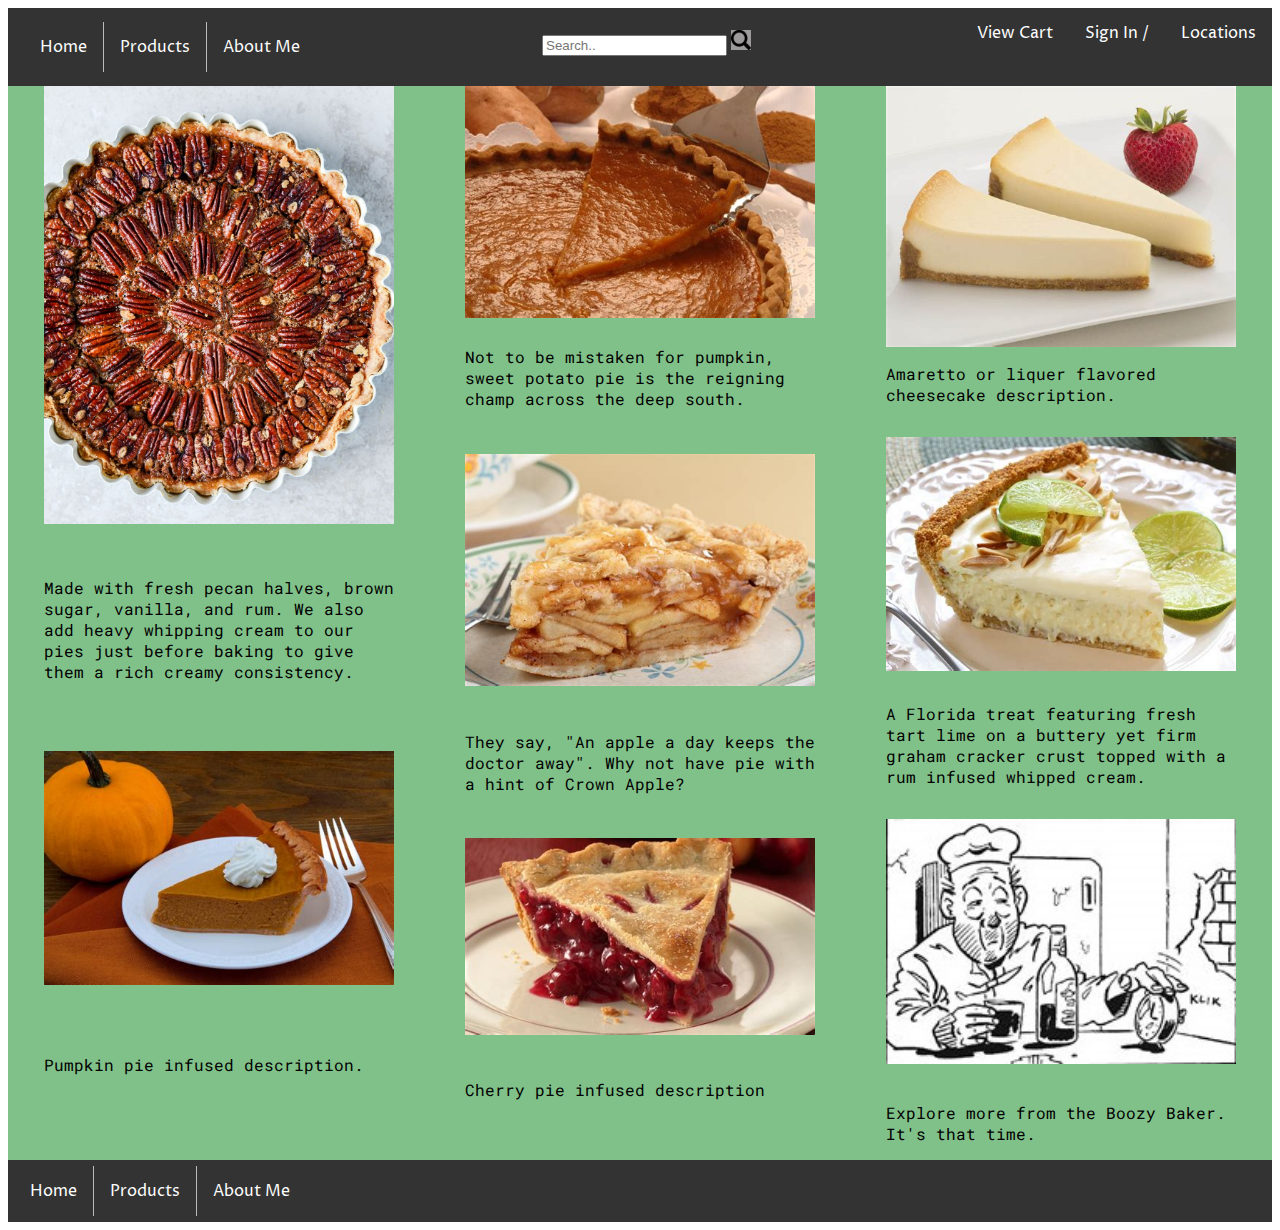
<file: index.html>
<!DOCTYPE html>
<html lang="en">
<head>
<title>BoozyBaker</title>
  <link rel="stylesheet" type="text/css" href="./boozybakerstyle.css">
  <link href="https://fonts.googleapis.com/css?family=Roboto+Mono" rel="stylesheet">
  <link href="https://fonts.googleapis.com/css?family=Proza+Libre" rel="stylesheet">
<meta charset="utf-8">
<meta name="viewport" content="width=device-width, initial-scale=1">

</head>
<body>

  <div class="topnav">
    <ul class>
      <li><a href="index.html">Home</a></li>
      <li><a href="products.html">Products</a></li>
      <li><a href="./About.html">About Me</a></li>
    </ul>
    <input type="text" placeholder="Search.." name="search"> <img src="./assets/images/Search.png" width="20px">
    <a class="navright" href="locations.html">Locations</a>
    <a class="navright" href="#">Sign In   /</a>
    <a class="navright" class= "navbotright" view cart>View Cart</a>
    
  </div>
      <div class="main">
      <div class="spacer">
        <div class="cards">
          <div class="col">
            <img src="./assets/images/pecan.jpg"  width="350px">
            <p> Made with fresh pecan halves, brown sugar, vanilla,
               and rum. We also add heavy whipping cream to our pies
              just before baking to give them a rich creamy consistency.<p>
            <img src="assets/images/pumpkin.jpg" width="350px">
            <p>Pumpkin pie infused description.<p>
          </div>
          <div class="col">
            <img src="./assets/images/sweetpotato.jpg" width="350px">
            <p>Not to be mistaken for pumpkin, sweet potato pie
               is the reigning champ across the deep south.<p>
            <img src="./assets/images/apple.jpg" width="350px">
            <p>They say, "An apple a day keeps the doctor away".
               Why not have pie with a hint of Crown Apple?<p>
            <img src="./assets/images/cherry.jpg" width="350px">
            <p>Cherry pie infused description<p>
          </div>
          <div class="col">
            <img src="./assets/images/cheesecake.jpg" width="350px">
            <p>Amaretto or liquer flavored cheesecake description.<p>
            <img src="./assets/images/keylime.jpg" width="350px">
            <p>A Florida treat featuring fresh tart lime on a
              buttery yet firm graham cracker crust topped with a rum infused whipped cream.<p>
            <a href= "./About.html"><img src="assets/images/boozybaker.jpg" width="350px"></a>
            <p>Explore more from the Boozy Baker. It's that time.</p>
          </div>
        </div>
      </div>
    </div>
  
  
  
  <div>
    <footer>
 
    <ul class="footer">
      <li><a href="index.html">Home</a></li>
      <li><a href="products.html">Products</a></li>
      <li><a href="./About.html">About Me</a></li>
    </ul>
    </footer>  
  </div>
  
  </body>
  </html>
</file>
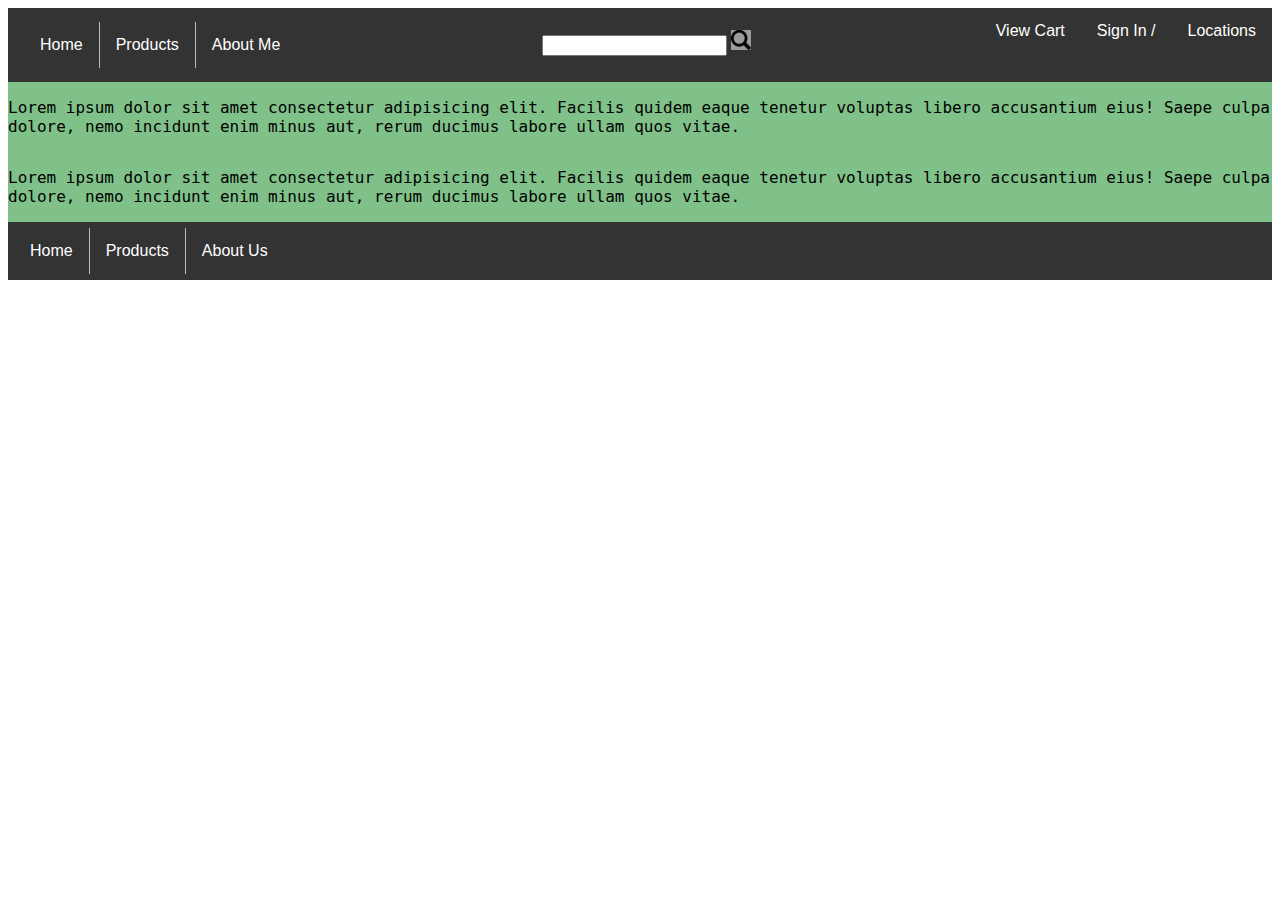
<file: About.html>
<!DOCTYPE html>
<html lang="en">
<head>
<title>BoozyBaker</title>
  <link rel="stylesheet" type="text/css" href="./boozybakerstyle.css">
<meta charset="utf-8">
<meta name="viewport" content="width=device-width, initial-scale=1">

</head>
<body>

  <div class="topnav">
    <ul class>
      <li><a href="index.html">Home</a></li>
      <li><a href="products.html">Products</a></li>
      <li><a href="About.html">About Me</a></li>
    </ul>
    <input> <img src="./assets/images/Search.png" width="20px">
    <a class="navright" href="locations.html">Locations</a>
    <a class="navright" href="#">Sign In   /</a>
    <a class="navright" class= "navbotright" view cart>View Cart</a>
  </div>
        <div class="text">
              <p>Lorem ipsum dolor sit amet consectetur adipisicing elit. Facilis quidem
                   eaque tenetur voluptas libero accusantium eius! Saepe culpa dolore, nemo
                    incidunt enim minus aut, rerum ducimus labore ullam quos vitae.</p>
                <p>Lorem ipsum dolor sit amet consectetur adipisicing elit. Facilis quidem
                eaque tenetur voluptas libero accusantium eius! Saepe culpa dolore, nemo
                incidunt enim minus aut, rerum ducimus labore ullam quos vitae.</p>
            
        </div>     
   

    <footer>
    <div>    
        <ul class="footer">
          <li><a href="index.html">Home</a></li>
          <li><a href="products.html">Products</a></li>
          <li><a href="About.html">About Us</a></li>
        </ul>
        </footer>  
    </div>
      
      </body>
      </html>
</file>
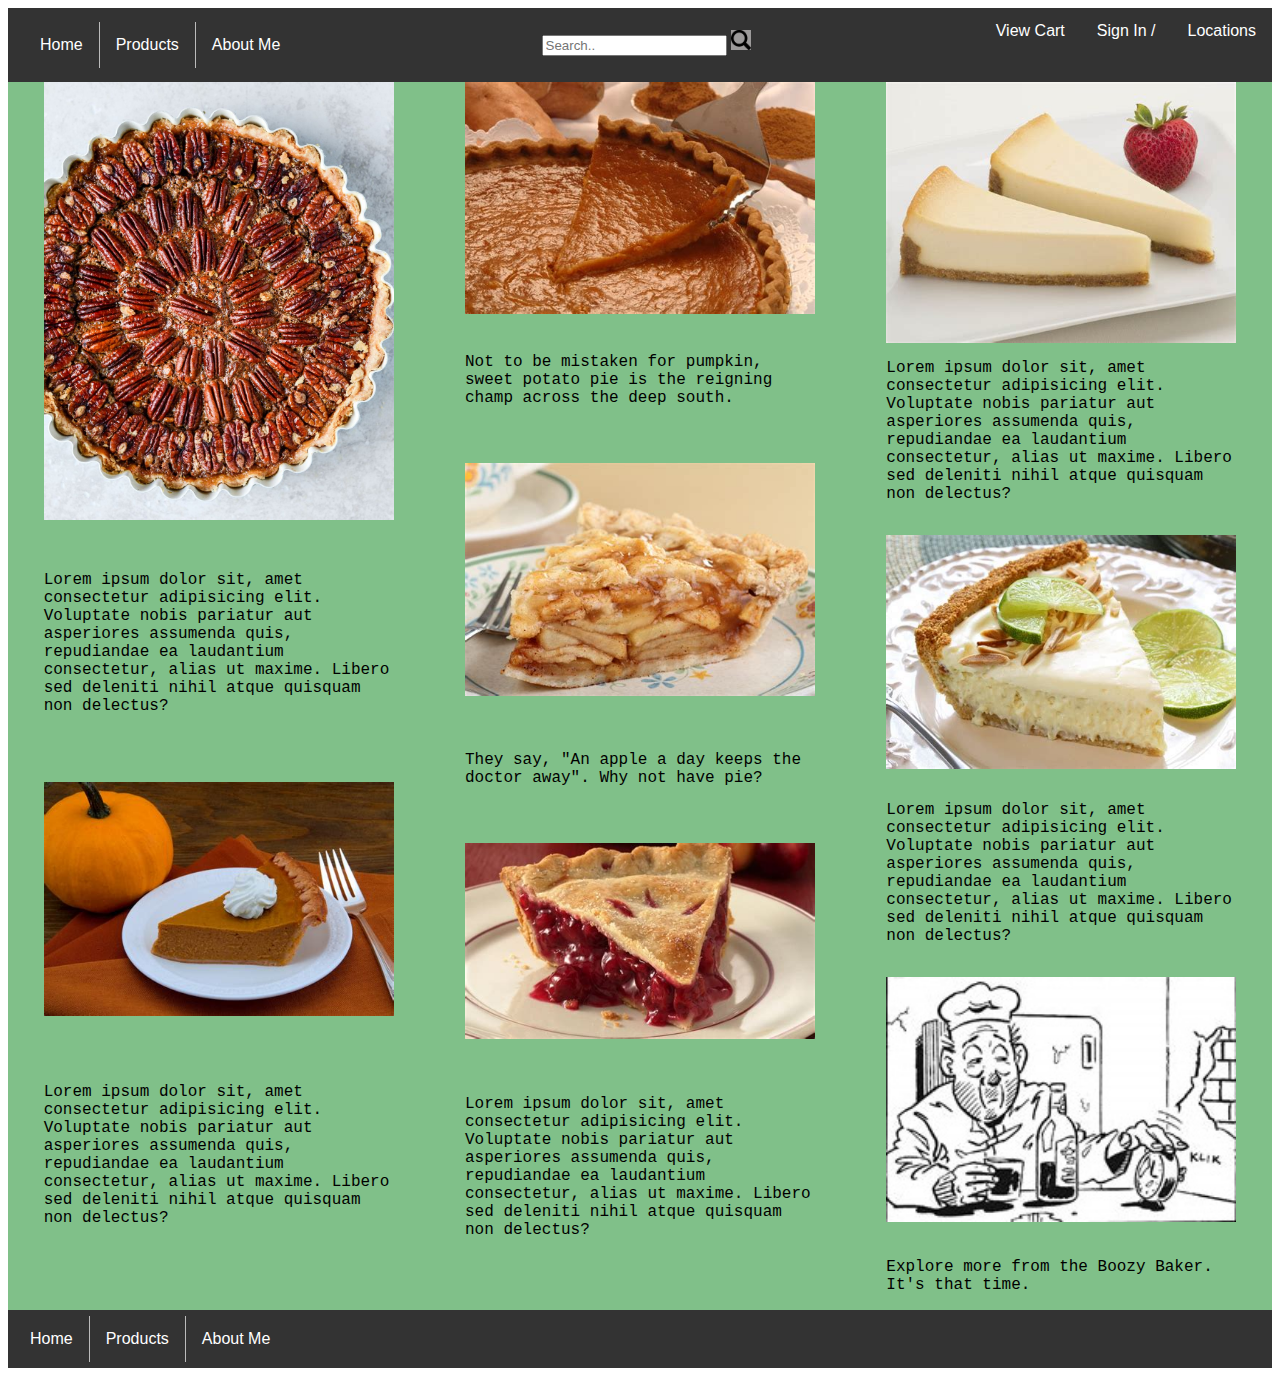
<file: baker.html>
<!DOCTYPE html>
<html lang="en">
<head>
<title>BoozyBaker</title>
  <link rel="stylesheet" type="text/css" href="./boozybakerstyle.css">
<meta charset="utf-8">
<meta name="viewport" content="width=device-width, initial-scale=1">

</head>
<body>

  <div class="topnav">
    <ul class>
      <li><a href="#">Home</a></li>
      <li><a href="#">Products</a></li>
      <li><a href="./About.html">About Me</a></li>
    </ul>
    <input type="text" placeholder="Search.." name="search"> <img src="./assets/images/Search.png" width="20px">
    <a class="navright" href="Locations">Locations</a>
    <a class="navright" href="#">Sign In   /</a>
    <a class="navright" class= "navbotright" view cart>View Cart</a>
    
  </div>
      <div class="main">
      <div class="spacer">
        <div class="cards">
          <div class="col">
            <img src="./assets/images/pecan.jpg"  width="350px">
            <p>Lorem ipsum dolor sit, amet consectetur
               adipisicing elit. Voluptate nobis pariatur
                aut asperiores assumenda quis, repudiandae
                 ea laudantium consectetur, alias ut maxime.
                  Libero sed deleniti nihil atque quisquam
                   non delectus?<p>
            <img src="assets/images/pumpkin.jpg" width="350px">
            <p>Lorem ipsum dolor sit, amet consectetur
              adipisicing elit. Voluptate nobis pariatur
               aut asperiores assumenda quis, repudiandae
                ea laudantium consectetur, alias ut maxime.
                 Libero sed deleniti nihil atque quisquam
                  non delectus?<p>
          </div>
          <div class="col">
            <img src="./assets/images/sweetpotato.jpg" width="350px">
            <p>Not to be mistaken for pumpkin, sweet potato pie
               is the reigning champ across the deep south.<p>
            <img src="./assets/images/apple.jpg" width="350px">
            <p>They say, "An apple a day keeps the doctor away".
               Why not have pie?<p>
            <img src="./assets/images/cherry.jpg" width="350px">
            <p>Lorem ipsum dolor sit, amet consectetur
              adipisicing elit. Voluptate nobis pariatur
               aut asperiores assumenda quis, repudiandae
                ea laudantium consectetur, alias ut maxime.
                 Libero sed deleniti nihil atque quisquam
                  non delectus?<p>
          </div>
          <div class="col">
            <img src="./assets/images/cheesecake.jpg" width="350px">
            <p>Lorem ipsum dolor sit, amet consectetur
              adipisicing elit. Voluptate nobis pariatur
               aut asperiores assumenda quis, repudiandae
                ea laudantium consectetur, alias ut maxime.
                 Libero sed deleniti nihil atque quisquam
                  non delectus?<p>
            <img src="./assets/images/keylime.jpg" width="350px">
            <p>Lorem ipsum dolor sit, amet consectetur
              adipisicing elit. Voluptate nobis pariatur
               aut asperiores assumenda quis, repudiandae
                ea laudantium consectetur, alias ut maxime.
                 Libero sed deleniti nihil atque quisquam
                  non delectus?<p>
            <a href= "./About.html"><img src="assets/images/boozybaker.jpg" width="350px"></a>
            <p>Explore more from the Boozy Baker. It's that time.</p>
          </div>
        </div>
      </div>
    </div>
  
  
  
  <div>
    <footer>
 
    <ul class="footer">
      <li><a href="#">Home</a></li>
      <li><a href="#">Products</a></li>
      <li><a href="./About.html">About Me</a></li>
    </ul>
    </footer>  
  </div>
  
  </body>
  </html>
</file>
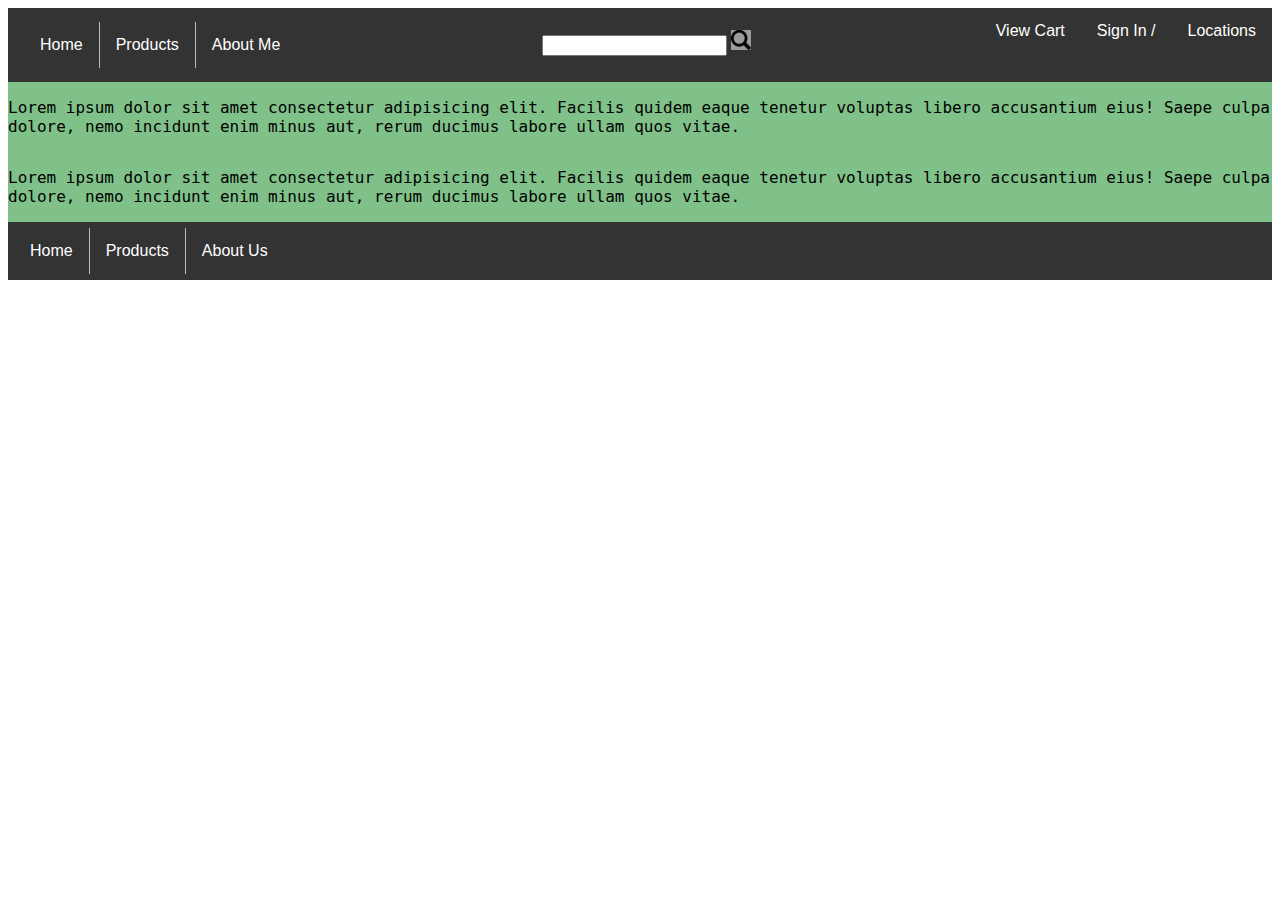
<file: firstjs.html>
<!DOCTYPE html>
<html lang="en">
<head>
<title>BoozyBaker</title>
  <link rel="stylesheet" type="text/css" href="./boozybakerstyle.css">
<meta charset="utf-8">
<meta name="viewport" content="width=device-width, initial-scale=1">

</head>
<body>

  <div class="topnav">
    <ul class>
      <li><a href="index.html">Home</a></li>
      <li><a href="products.html">Products</a></li>
      <li><a href="About.html">About Me</a></li>
    </ul>
    <input> <img src="./assets/images/Search.png" width="20px">
    <a class="navright" href="locations.html">Locations</a>
    <a class="navright" href="#">Sign In   /</a>
    <a class="navright" class= "navbotright" view cart>View Cart</a>
  </div>
<script>
   console.log("Que pasa mi amigo");
   let customerAmount = 25.00;
   console.log("Tus compras son $" + customerAmount);
   let tax = (25 * 0.075);
   console.log("Tu impuesto es $" + (25 * 0.075));
   let customerTotal = (tax + customerAmount);
   console.log("Tu total es $" + customerTotal);
 
  
   </script>
        <div class="text">
              <p>Lorem ipsum dolor sit amet consectetur adipisicing elit. Facilis quidem
                   eaque tenetur voluptas libero accusantium eius! Saepe culpa dolore, nemo
                    incidunt enim minus aut, rerum ducimus labore ullam quos vitae.</p>
                <p>Lorem ipsum dolor sit amet consectetur adipisicing elit. Facilis quidem
                eaque tenetur voluptas libero accusantium eius! Saepe culpa dolore, nemo
                incidunt enim minus aut, rerum ducimus labore ullam quos vitae.</p>
            
        </div>     
   

    <footer>
    <div>    
        <ul class="footer">
          <li><a href="index.html">Home</a></li>
          <li><a href="products.html">Products</a></li>
          <li><a href="About.html">About Us</a></li>
        </ul>
        </footer>  
    </div>
      
      </body>
      </html>
</file>
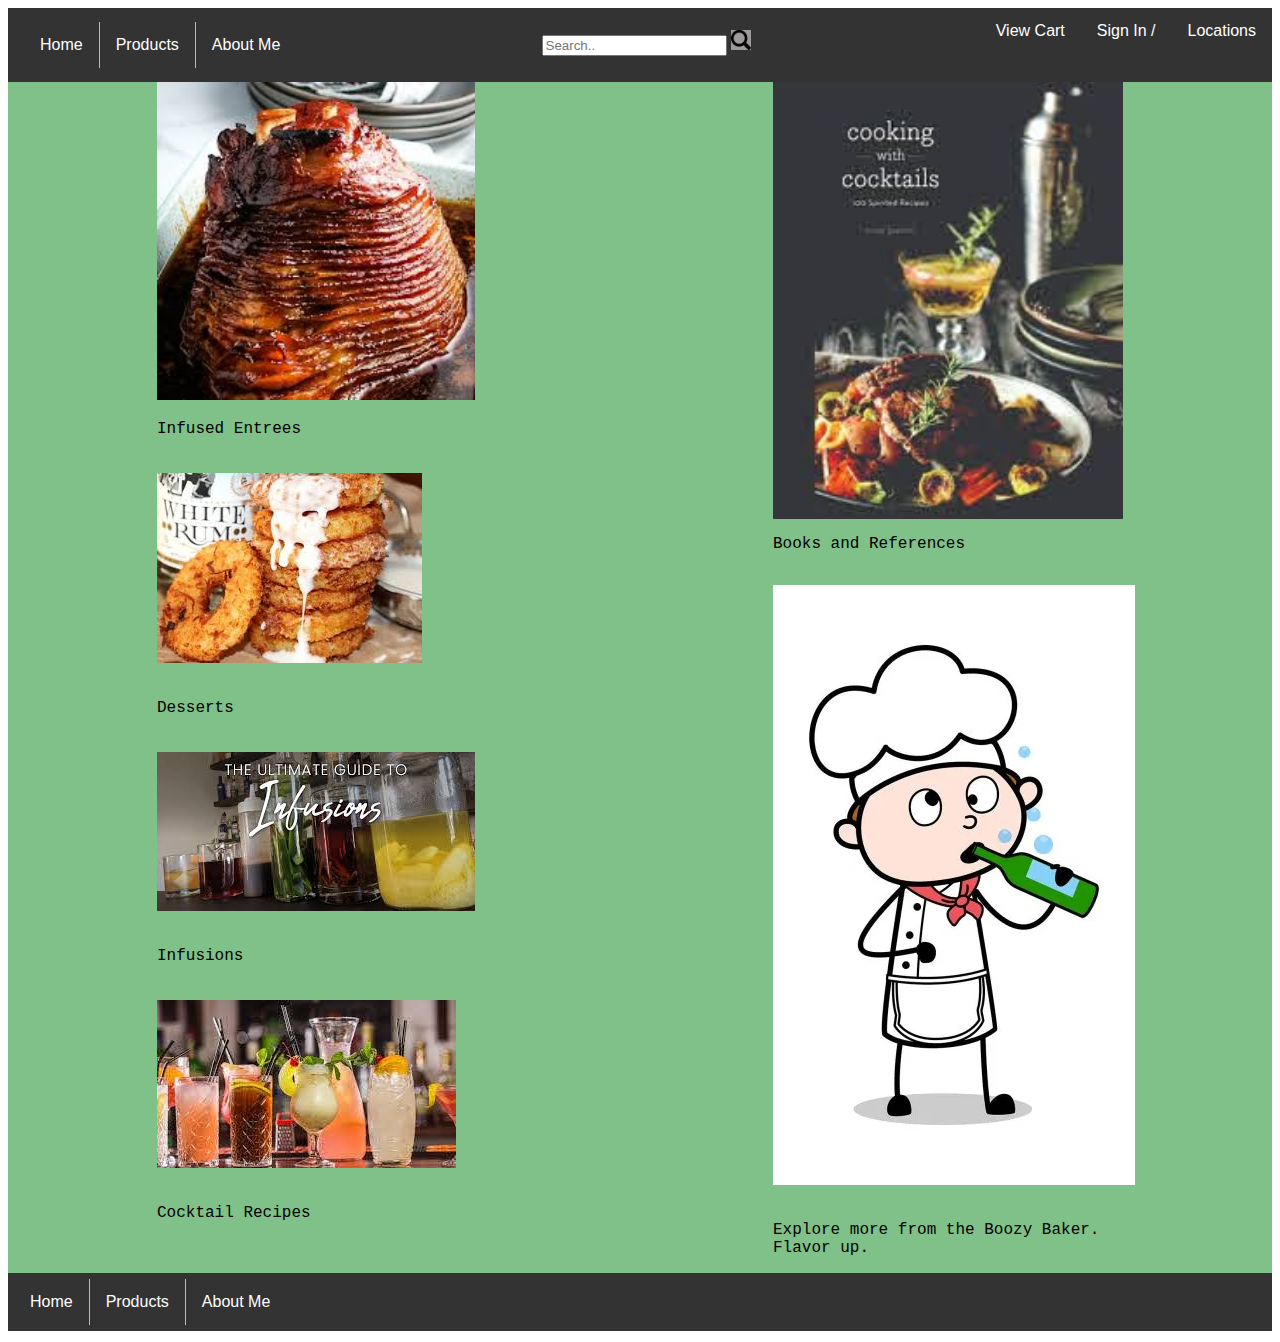
<file: products.html>
<!DOCTYPE html>
<html lang="en">
<head>
<title>BoozyBaker</title>
  <link rel="stylesheet" type="text/css" href="./boozybakerstyle.css">
<meta charset="utf-8">
<meta name="viewport" content="width=device-width, initial-scale=1">

</head>
<body>

  <div class="topnav">
    <ul class>
      <li><a href="index.html">Home</a></li>
      <li><a href="products.html">Products</a></li>
      <li><a href="./About.html">About Me</a></li>
    </ul>
    <input type="text" placeholder="Search.." name="search"> <img src="./assets/images/Search.png" width="20px">
    <a class="navright" href="locations.html">Locations</a>
    <a class="navright" href="#">Sign In   /</a>
    <a class="navright" class= "navbotright" view cart>View Cart</a>
    
  </div>
      <div class="main">
      <div class="spacer">
        <div class="cards">
          <div class="col">
            <img src="./assets/images/entrees.jpg"  max-width="600px">
            <p>Infused Entrees<p>
            <img src="assets/images/desserts.jpg" max-width="600px">
            <p>Desserts<p>
            <img src="assets/images/Infusions.jpg" max-width="600px">
            <p>Infusions<p>  
            <img src="assets/images/cocktails.jpg" max-width="600px">
            <p>Cocktail Recipes<p>  
          </div>
          <div class="col">
            <img src="./assets/images/books.jpg" max-width="600px">
            <p>Books and References<p>
            
            <a href= "./About.html"><img src="assets/images/drunkchef.png" max-width="600px"></a>
            <p>Explore more from the Boozy Baker. Flavor up.</p>
          </div>
        </div>
      </div>
    </div>
  
  
  
  <div>
    <footer>
 
    <ul class="footer">
      <li><a href="index.html">Home</a></li>
      <li><a href="products.html">Products</a></li>
      <li><a href="./About.html">About Me</a></li>
    </ul>
    </footer>  
  </div>
  
  </body>
  </html>
</file>
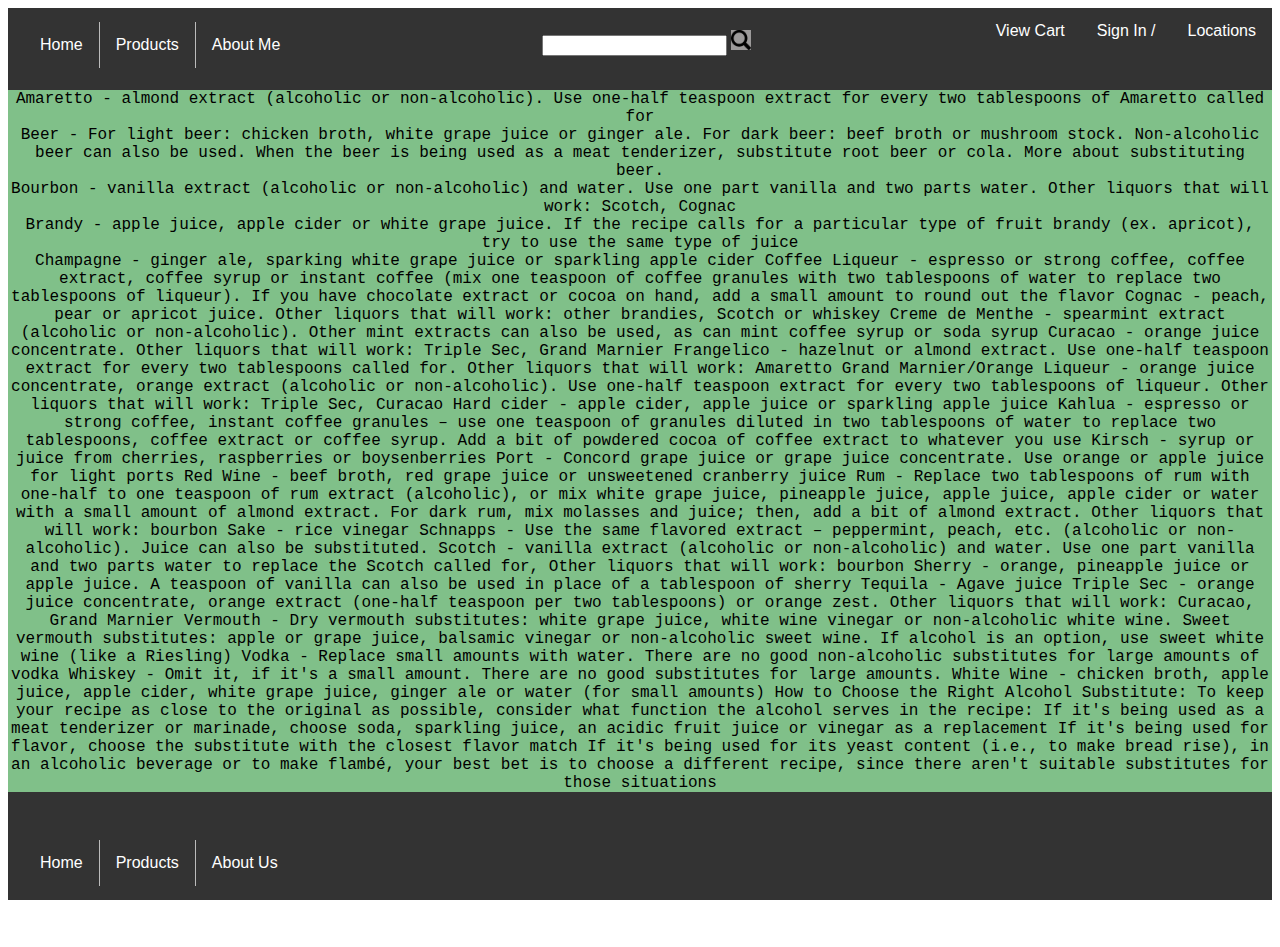
<file: substitutes.html>
<!DOCTYPE html>
<html lang="en">
<head>
<title>BoozyBaker</title>
  <link rel="stylesheet" type="text/css" href="./boozybakerstyle.css">
<meta charset="utf-8">
<meta name="viewport" content="width=device-width, initial-scale=1">

</head>
<body>

  <div class="topnav">
    <ul class>
      <li><a href="index.html">Home</a></li>
      <li><a href="products.html">Products</a></li>
      <li><a href="About.html">About Me</a></li>
    </ul>
    <input> <img src="./assets/images/Search.png" width="20px">
    <a class="navright" href="locations.html">Locations</a>
    <a class="navright" href="#">Sign In   /</a>
    <a class="navright" class= "navbotright" view cart>View Cart</a>
    
    <div ><br>
              <p>Amaretto - almond extract (alcoholic or non-alcoholic). Use one-half teaspoon extract for every two tablespoons of Amaretto called for<br>


                Beer - For light beer: chicken broth, white grape juice or ginger ale. For dark beer: beef broth or mushroom stock. Non-alcoholic beer can also be used. When the beer is being used as a meat tenderizer, substitute root beer or cola. More about substituting beer.<br>
                
                
                Bourbon - vanilla extract (alcoholic or non-alcoholic) and water. Use one part vanilla and two parts water. Other liquors that will work: Scotch, Cognac<br>
                
                
                Brandy - apple juice, apple cider or white grape juice. If the recipe calls for a particular type of fruit brandy (ex. apricot), try to use the same type of juice<br>
                
                
                Champagne - ginger ale, sparking white grape juice or sparkling apple cider
                
                
                Coffee Liqueur - espresso or strong coffee, coffee extract, coffee syrup or instant coffee (mix one teaspoon of coffee granules with two tablespoons of water to replace two tablespoons of liqueur). If you have chocolate extract or cocoa on hand, add a small amount to round out the flavor
                
                Cognac - peach, pear or apricot juice. Other liquors that will work: other brandies, Scotch or whiskey
                
                Creme de Menthe - spearmint extract (alcoholic or non-alcoholic). Other mint extracts can also be used, as can mint coffee syrup or soda syrup
                
                Curacao - orange juice concentrate. Other liquors that will work: Triple Sec, Grand Marnier
                
                Frangelico - hazelnut or almond extract. Use one-half teaspoon extract for every two tablespoons called for. Other liquors that will work: Amaretto
                
                Grand Marnier/Orange Liqueur - orange juice concentrate, orange extract (alcoholic or non-alcoholic). Use one-half teaspoon extract for every two tablespoons of liqueur. Other liquors that will work: Triple Sec, Curacao
                
                Hard cider - apple cider, apple juice or sparkling apple juice
                
                Kahlua - espresso or strong coffee, instant coffee granules – use one teaspoon of granules diluted in two tablespoons of water to replace two tablespoons, coffee extract or coffee syrup. Add a bit of powdered cocoa of coffee extract to whatever you use
                
                Kirsch - syrup or juice from cherries, raspberries or boysenberries
                
                Port - Concord grape juice or grape juice concentrate. Use orange or apple juice for light ports
                
                Red Wine - beef broth, red grape juice or unsweetened cranberry juice
                
                Rum - Replace two tablespoons of rum with one-half to one teaspoon of rum extract (alcoholic), or mix white grape juice, pineapple juice, apple juice, apple cider or water with a small amount of almond extract. For dark rum, mix molasses and juice; then, add a bit of almond extract. Other liquors that will work: bourbon
                
                Sake - rice vinegar
                
                Schnapps - Use the same flavored extract – peppermint, peach, etc. (alcoholic or non-alcoholic). Juice can also be substituted.
                
                Scotch - vanilla extract (alcoholic or non-alcoholic) and water. Use one part vanilla and two parts water to replace the Scotch called for, Other liquors that will work: bourbon
                
                Sherry - orange, pineapple juice or apple juice. A teaspoon of vanilla can also be used in place of a tablespoon of sherry
                
                Tequila - Agave juice
                
                Triple Sec - orange juice concentrate, orange extract (one-half teaspoon per two tablespoons) or orange zest. Other liquors that will work: Curacao, Grand Marnier
                
                Vermouth - Dry vermouth substitutes: white grape juice, white wine vinegar or non-alcoholic white wine. Sweet vermouth substitutes: apple or grape juice, balsamic vinegar or non-alcoholic sweet wine. If alcohol is an option, use sweet white wine (like a Riesling)
                
                Vodka - Replace small amounts with water. There are no good non-alcoholic substitutes for large amounts of vodka
                
                Whiskey - Omit it, if it's a small amount. There are no good substitutes for large amounts.
                
                White Wine - chicken broth, apple juice, apple cider, white grape juice, ginger ale or water (for small amounts)
                
                How to Choose the Right Alcohol Substitute:
                To keep your recipe as close to the original as possible, consider what function the alcohol serves in the recipe:
                
                If it's being used as a meat tenderizer or marinade, choose soda, sparkling juice, an acidic fruit juice or vinegar as a replacement
                If it's being used for flavor, choose the substitute with the closest flavor match
                If it's being used for its yeast content (i.e., to make bread rise), in an alcoholic beverage or to make flambé, your best bet is to choose a different recipe, since there aren't suitable substitutes for those situations</p>

            <div class="col">
            </div>     
    </div>

    <footer>
 
        <ul class="footer">
          <li><a href="index.html">Home</a></li>
          <li><a href="products.html">Products</a></li>
          <li><a href="About.html">About Us</a></li>
        </ul>
        </footer>  
      </div>
      
      </body>
      </html>
</file>
<file: boozybakerstyle.css>
ul {
    list-style-type: none;
    margin: 0;
    padding: 0;
    overflow: hidden;
    background-color: #333;
  }
  
  .topnav li, .footer li {
    float: left;
    border-right: 1px solid #bbb;
  }
 .topnav img { background-color: rgb(156, 154, 154);
    margin-top: 22px;
   }

  a {
    font-family: 'Proza Libre', sans-serif;
} } 
  input {align: center;

  }
  li:last-child {
    border-right: none;
  }
  
.navbotright { text-align: right;
}    

  li a, .navright {
    display: block;
    color: white;
    text-align: center;
    padding: 14px 16px;
    text-decoration: none;
  }
  
p:hover { text-shadow: 1px 2px; }

  /* Change the link color to #111 (black) on hover */
  li a:hover {
    background-color: #111;
  } 
  
  /* Style the top navigation bar */
  .topnav {
    overflow: hidden;
    background-color: #333;
    color: #f2f2f2;
    display: block;
    text-align: center;
    }
  
  /* Style the topnav links */
  .topnav ul {
    float: left;
    padding: 14px 16px;
    text-decoration: none;
      }
.navright { float: right;
}      
p { font-family: "Roboto Mono", monospace;
  display: flex;
}      

  /* Change color on hover */
  .topnav a:hover, .footer a:hover, p {
    background-color: rgb(128, 192, 137);
    color: black;
  }
  .topnav .search-container {
    float: right;
  }
  .topnav .search-container button {
    float: right;
    padding: 6px 10px;
    margin-top: 8px;
    margin-right: 16px;
    background: #ddd;
    font-size: 17px;
    border: none;
    cursor: pointer;
  } 
  jumbotron {
    background-color: #fff;
    max-width: 1200px;
    margin-left: 50px;
  }
  
  .jumbotron h2 {
    font-size: 50px;
    margin-bottom: 70px;
  }
  
  .jumbotron h2 span {
    color:#8cc523;
  }
  
  .jumbotron p {
    text-shadow: 0 0;
    font-size: 16px;
    color: #666;
    margin-bottom: 0;
  }
  .cards, .text{
    background-color: rgb(128, 192, 137);
    display: flex;
    justify-content: space-around;
    flex-wrap: wrap;
      }
  



  .col {
    display: inline-flex;
    flex-direction: column;
    justify-content: space-between;
    max-width: 350px;
  }
  
 
   .footer {
    background-color: #333;
    padding: 6px;
  }
</file>
